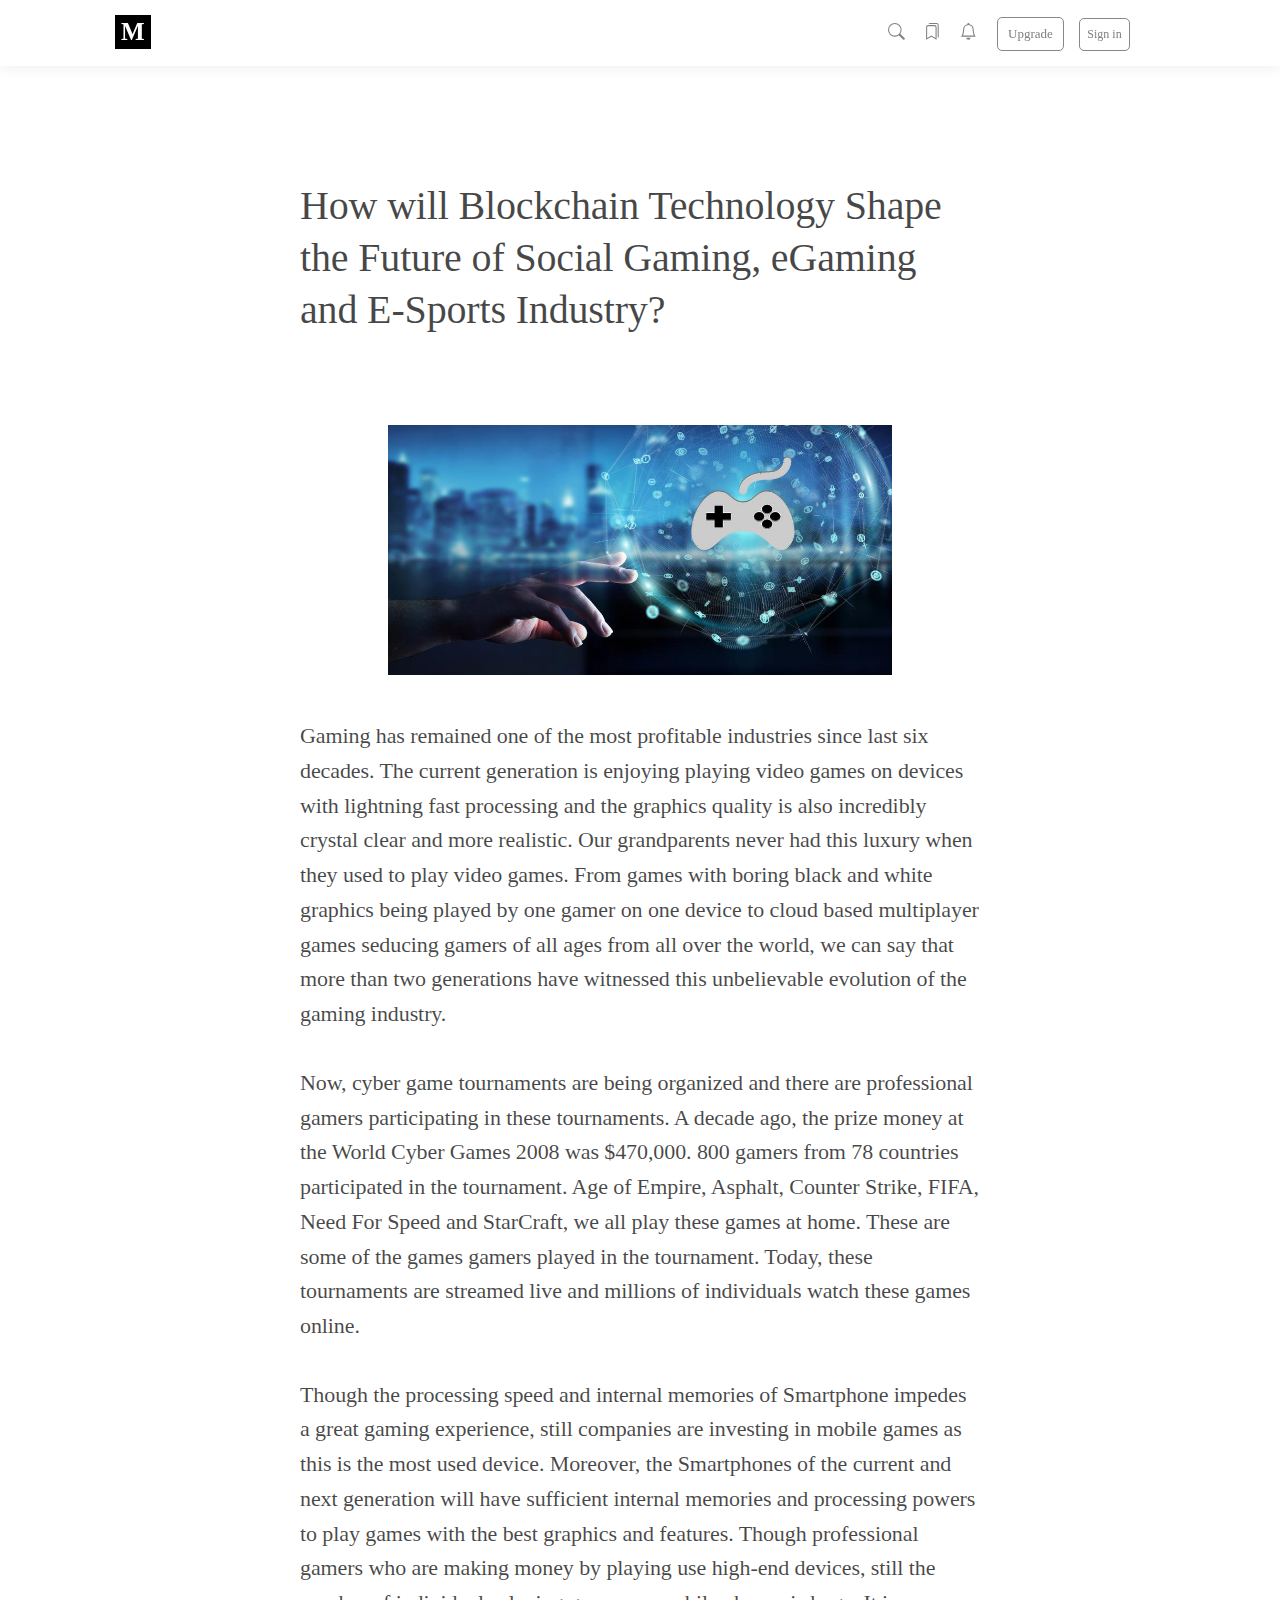
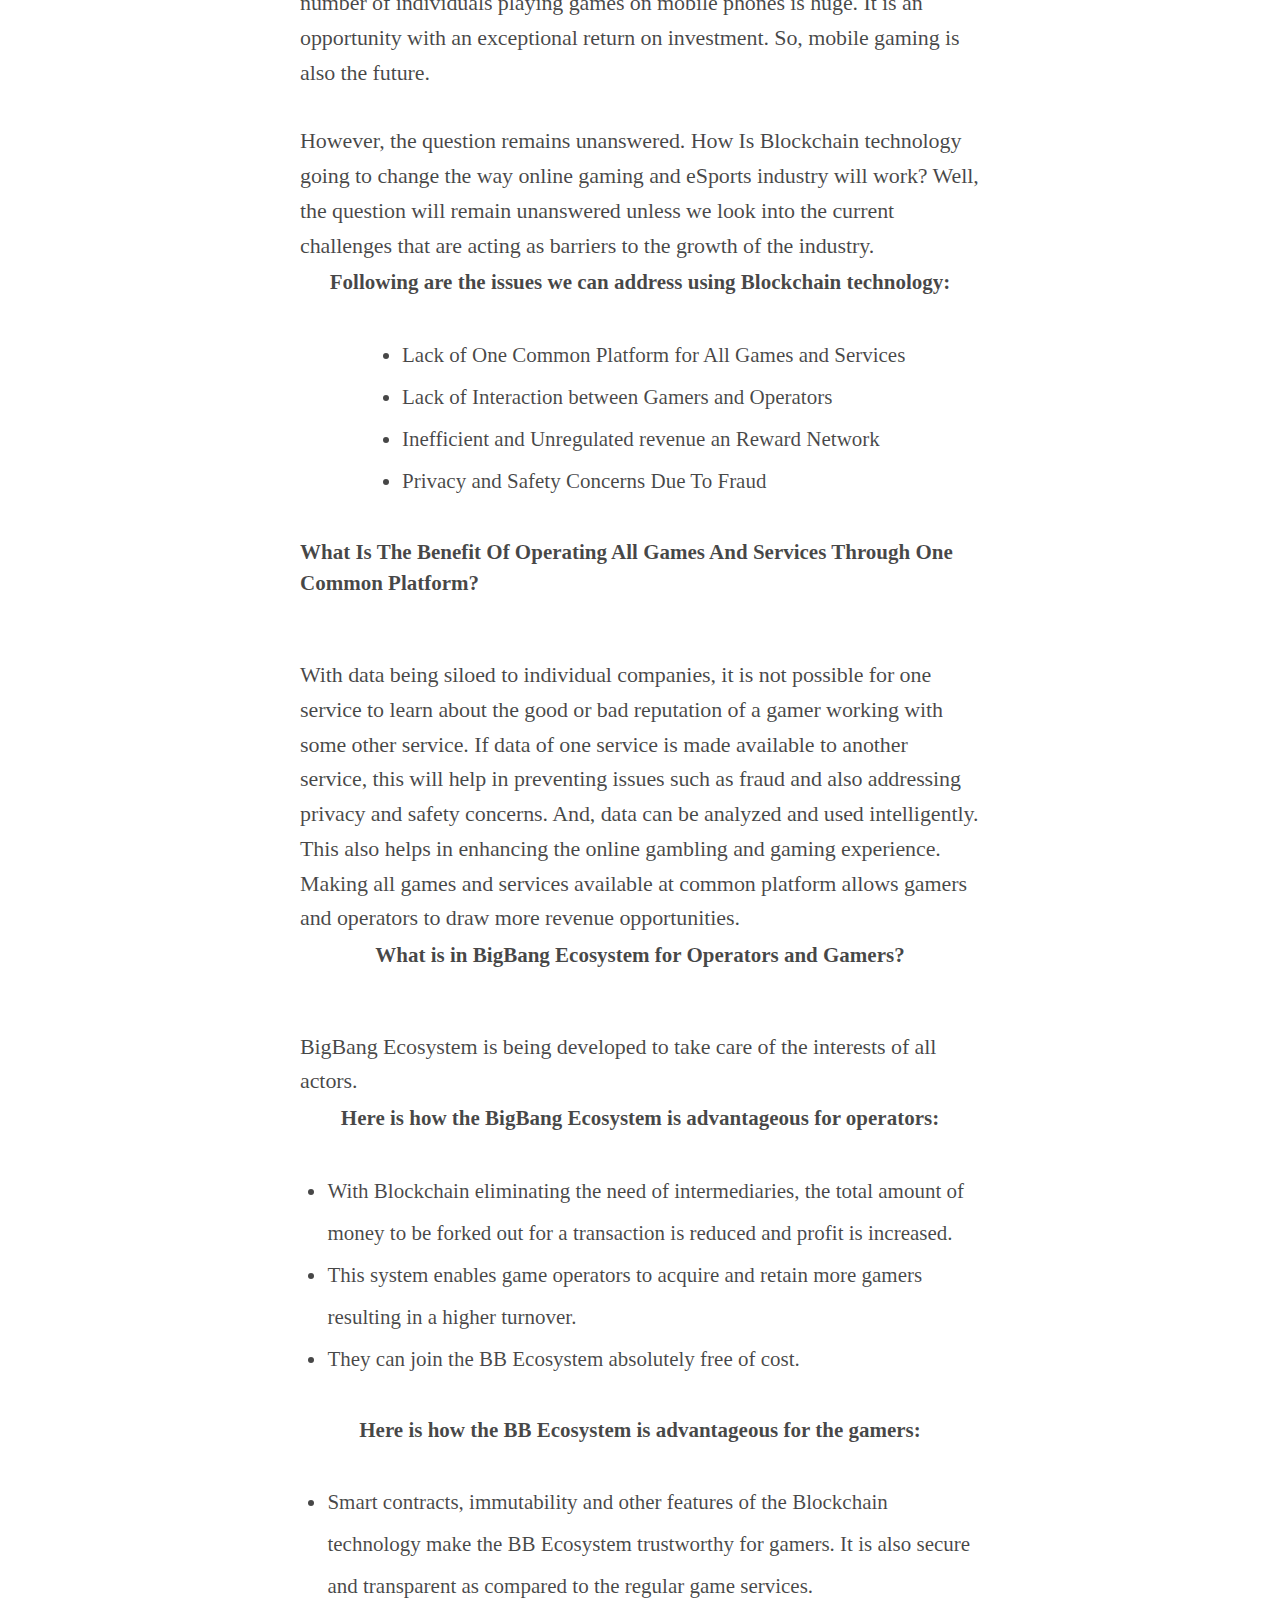
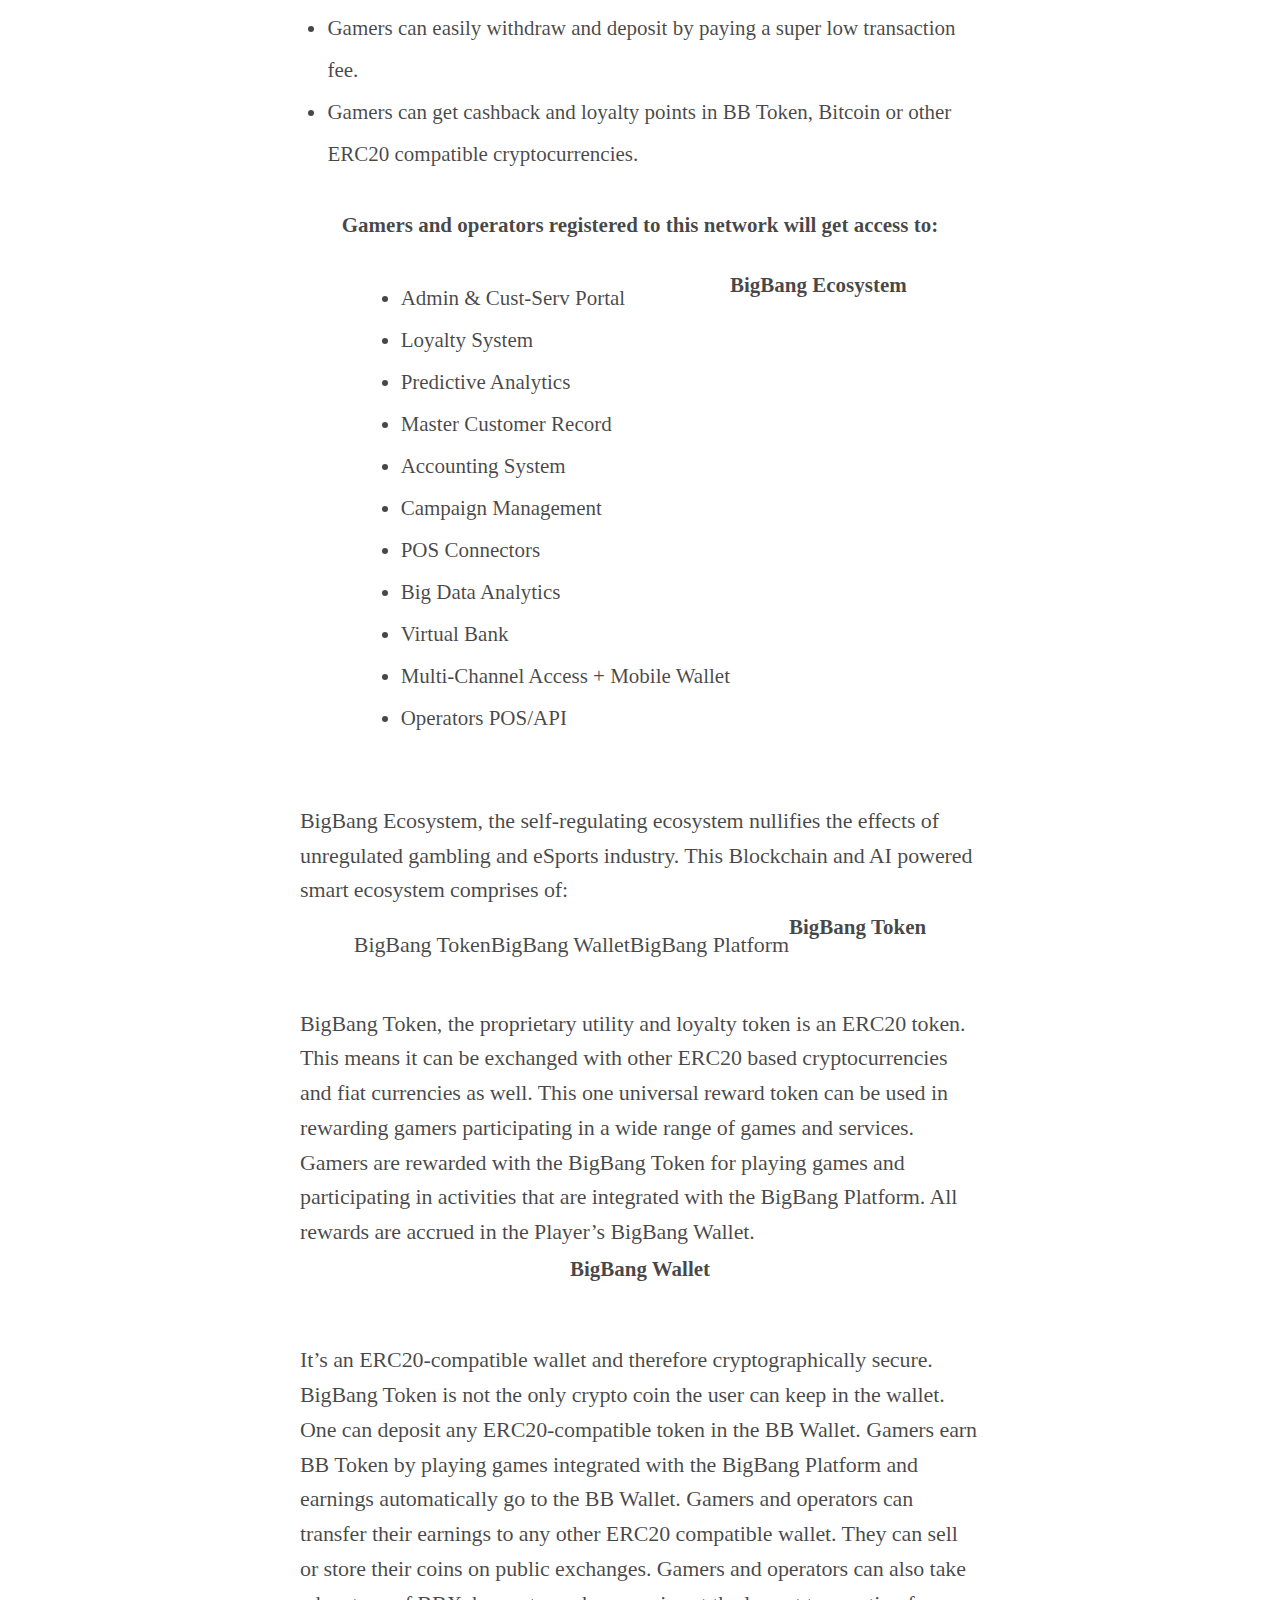
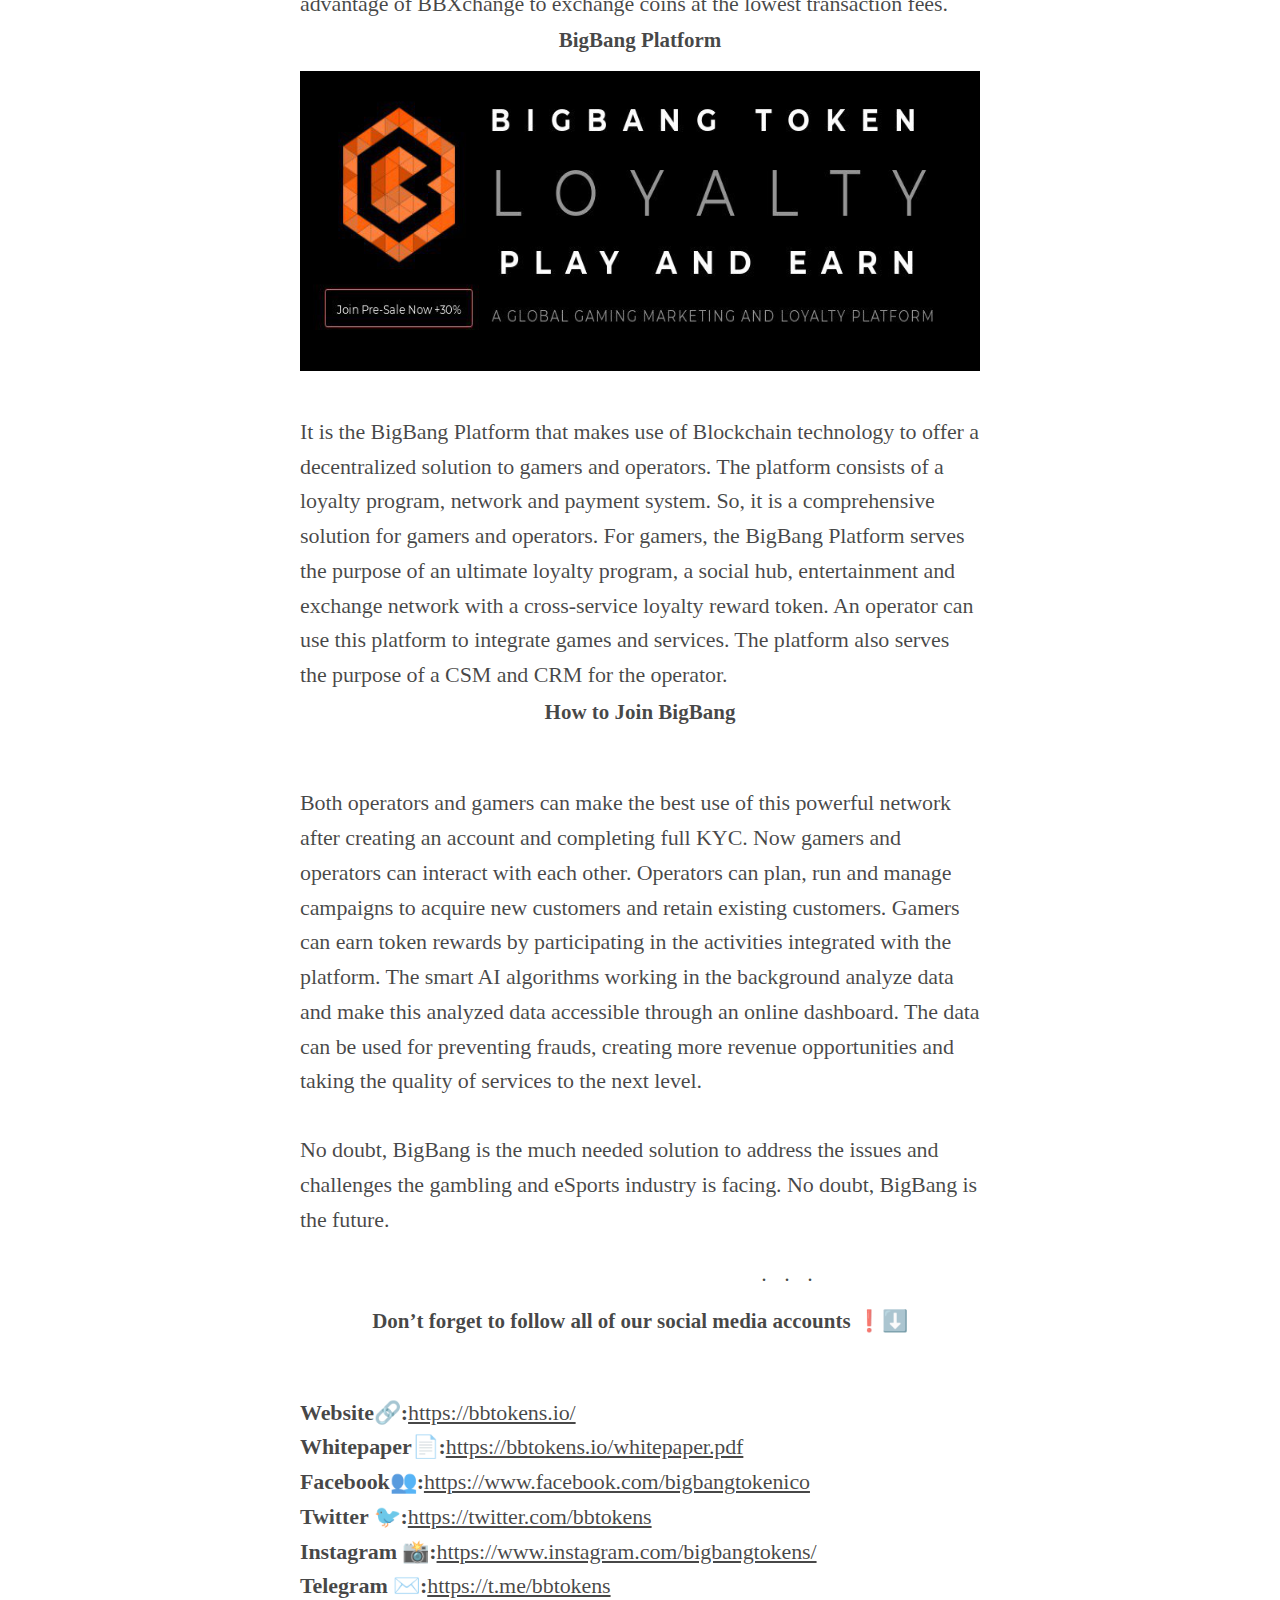
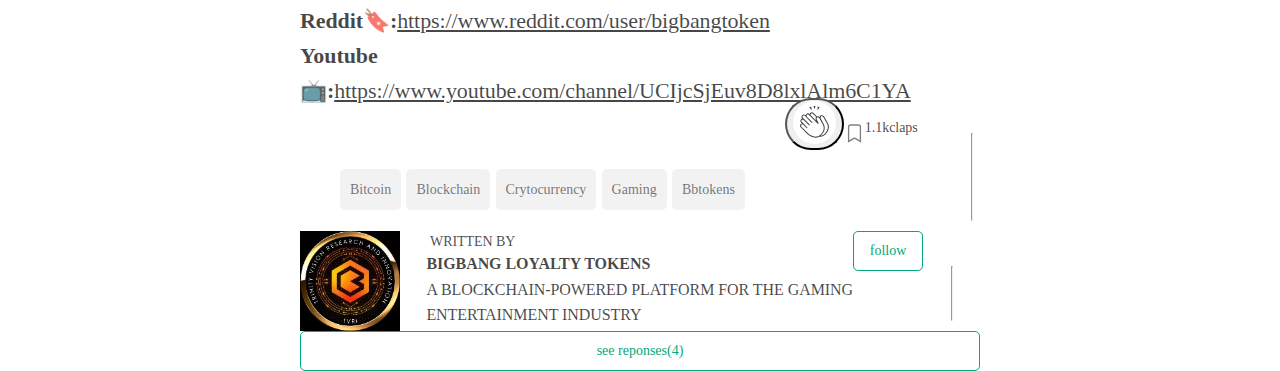
<file: index.html>
<!DOCTYPE html>
<html>
<head>
	<meta name="description" content="medium project">
  	<meta name="keyword" content="html,css">
 	<meta name="author" content="Rex">
	<meta name="viewport" content="width=device-width, initial-scale=1.0">
	<title> index</title>
	<link rel="stylesheet" type="text/css" href="cs.css">
</head>
<body>
	<header>
		<nav class="container">
			<div class="a"> M </div>
				<div class="con">
					<svg class="bi" width="0.8em" height="0.8em" viewBox="0 0 16 16" fill="currentColor" xmlns="http://www.w3.org/2000/svg">
					 	<path fill-rule="evenodd" d="M10.442 10.442a1 1 0 011.415 0l3.85 3.85a1 1 0 01-1.414 1.415l-3.85-3.85a1 1 0 010-1.415z" clip-rule="evenodd"/>
					  	<path fill-rule="evenodd" d="M6.5 12a5.5 5.5 0 100-11 5.5 5.5 0 000 11zM13 6.5a6.5 6.5 0 11-13 0 6.5 6.5 0 0113 0z" clip-rule="evenodd"/>
					  	<input type="email" placeholder="jane@firefly.com">
					</svg>
					<svg class="bk" width="0.8em" height="0.8em" viewBox="0 0 16 16" fill="currentColor" xmlns="http://www.w3.org/2000/svg">
						<path fill-rule="evenodd" d="M7 13l5 3V4a2 2 0 00-2-2H4a2 2 0 00-2 2v12l5-3zm-4 1.234l4-2.4 4 2.4V4a1 1 0 00-1-1H4a1 1 0 00-1 1v10.234z" clip-rule="evenodd"/>
						<path d="M14 14l-1-.6V2a1 1 0 00-1-1H4.268A2 2 0 016 0h6a2 2 0 012 2v12z"/>
					</svg>
					<svg class="bell" width="0.8em" height="0.8em" viewBox="0 0 16 16" fill="currentColor" xmlns="http://www.w3.org/2000/svg">
						<path d="M8 16a2 2 0 002-2H6a2 2 0 002 2z"/>
						<path fill-rule="evenodd" d="M8 1.918l-.797.161A4.002 4.002 0 004 6c0 .628-.134 2.197-.459 3.742-.16.767-.376 1.566-.663 2.258h10.244c-.287-.692-.502-1.49-.663-2.258C12.134 8.197 12 6.628 12 6a4.002 4.002 0 00-3.203-3.92L8 1.917zM14.22 12c.223.447.481.801.78 1H1c.299-.199.557-.553.78-1C2.68 10.2 3 6.88 3 6c0-2.42 1.72-4.44 4.005-4.901a1 1 0 111.99 0A5.002 5.002 0 0113 6c0 .88.32 4.2 1.22 6z" clip-rule="evenodd"/>
					</svg>
					<button class="b"> Upgrade</button>
					<span class="c"> Sign in </span>
				</div>
			
		</nav>
	</header>
	<article>
		<section class="d">
			<p class="e">How will Blockchain Technology Shape the Future of Social Gaming, eGaming and E-Sports Industry?
			</p>

			<div class="f">
				<img src="med_1.jpg">
			</div>
			<p class="g">
				Gaming has remained one of the most profitable industries since last six decades. The current generation is enjoying playing video games on devices with lightning fast processing and the graphics quality is also incredibly crystal clear and more realistic. Our grandparents never had this luxury when they used to play video games. From games with boring black and white graphics being played by one gamer on one device to cloud based multiplayer games seducing gamers of all ages from all over the world, we can say that more than two generations have witnessed this unbelievable evolution of the gaming industry.
			</p>
			<p>
				Now, cyber game tournaments are being organized and there are professional gamers participating in these tournaments. A decade ago, the prize money at the World Cyber Games 2008 was $470,000. 800 gamers from 78 countries participated in the tournament. Age of Empire, Asphalt, Counter Strike, FIFA, Need For Speed and StarCraft, we all play these games at home. These are some of the games gamers played in the tournament. Today, these tournaments are streamed live and millions of individuals watch these games online.
			</p>
			<p>
				Though the processing speed and internal memories of Smartphone impedes a great gaming experience, still companies are investing in mobile games as this is the most used device. Moreover, the Smartphones of the current and next generation will have sufficient internal memories and processing powers to play games with the best graphics and features. Though professional gamers who are making money by playing use high-end devices, still the number of individuals playing games on mobile phones is huge. It is an opportunity with an exceptional return on investment. So, mobile gaming is also the future.
			</p>
			<p>
				However, the question remains unanswered. How Is Blockchain technology going to change the way online gaming and eSports industry will work? Well, the question will remain unanswered unless we look into the current challenges that are acting as barriers to the growth of the industry.
			</p>
			<h1>Following are the issues we can address using Blockchain technology:</h1>
				<ul>
					<li>Lack of One Common Platform for All Games and Services</li>
					<li>Lack of Interaction between Gamers and Operators</li>
					<li>Inefficient and Unregulated revenue an Reward Network</li>
					<li>Privacy and Safety Concerns Due To Fraud</li>
				</ul>
			<h1>
				What Is The Benefit Of Operating All Games And Services Through One Common Platform?
			</h1>
			<p>
				With data being siloed to individual companies, it is not possible for one service to learn about the good or bad reputation of a gamer working with some other service. If data of one service is made available to another service, this will help in preventing issues such as fraud and also addressing privacy and safety concerns. And, data can be analyzed and used intelligently. This also helps in enhancing the online gambling and gaming experience. Making all games and services available at common platform allows gamers and operators to draw more revenue opportunities.
			</p>
			<h1>What is in BigBang Ecosystem for Operators and Gamers?</h1>
			<p>BigBang Ecosystem is being developed to take care of the interests of all actors.</p>
			<h1>Here is how the BigBang Ecosystem is advantageous for operators:</h1>
			<ul>
				<li>With Blockchain eliminating the need of intermediaries, the total amount of money to be forked out for a transaction is reduced and profit is increased.</li>
				<li>This system enables game operators to acquire and retain more gamers resulting in a higher turnover.</li>
				<li>They can join the BB Ecosystem absolutely free of cost.</li>

			</ul>
			<h1>Here is how the BB Ecosystem is advantageous for the gamers:</h1>
			<ul>
				<li>Smart contracts, immutability and other features of the Blockchain technology make the BB Ecosystem trustworthy for gamers. It is also secure and transparent as compared to the regular game services.</li>
				<li>Gamers can easily withdraw and deposit by paying a super low transaction fee.</li>
				<li>Gamers can get cashback and loyalty points in BB Token, Bitcoin or other ERC20 compatible cryptocurrencies.</li>

			</ul>
			<h1>Gamers and operators registered to this network will get access to:</h1>
			<ul>
				<li>Admin & Cust-Serv Portal</li>
				<li>Loyalty System</li>
				<li>Predictive Analytics</li>
				<li>Master Customer Record</li>
				<li>Accounting System</li>
				<li>Campaign Management</li>
				<li>POS Connectors</li>
				<li>Big Data Analytics</li>
				<li>Virtual Bank</li>
				<li>Multi-Channel Access + Mobile Wallet</li>
				<li>Operators POS/API</li>
			</ul>
			<h1>BigBang Ecosystem</h1>
			<p>
				BigBang Ecosystem, the self-regulating ecosystem nullifies the effects of unregulated gambling and eSports industry. This Blockchain and AI powered smart ecosystem comprises of:
			</p>
			<p class="a1">BigBang Token</p>
			<p class="a2">BigBang Wallet</p>
			<p class="a3">BigBang Platform</p>
			
			<h1>BigBang Token</h1>
			<p>
				BigBang Token, the proprietary utility and loyalty token is an ERC20 token. This means it can be exchanged with other ERC20 based cryptocurrencies and fiat currencies as well. This one universal reward token can be used in rewarding gamers participating in a wide range of games and services. Gamers are rewarded with the BigBang Token for playing games and participating in activities that are integrated with the BigBang Platform. All rewards are accrued in the Player’s BigBang Wallet.
			</p>
			<h1>BigBang Wallet</h1>
			<p>
				It’s an ERC20-compatible wallet and therefore cryptographically secure. BigBang Token is not the only crypto coin the user can keep in the wallet. One can deposit any ERC20-compatible token in the BB Wallet. Gamers earn BB Token by playing games integrated with the BigBang Platform and earnings automatically go to the BB Wallet. Gamers and operators can transfer their earnings to any other ERC20 compatible wallet. They can sell or store their coins on public exchanges. Gamers and operators can also take advantage of BBXchange to exchange coins at the lowest transaction fees.
			</p>
			<h1>BigBang Platform</h1>
			<div class="h">
				<img src="med_2.png">
			</div>
			<p>
				It is the BigBang Platform that makes use of Blockchain technology to offer a decentralized solution to gamers and operators. The platform consists of a loyalty program, network and payment system. So, it is a comprehensive solution for gamers and operators. For gamers, the BigBang Platform serves the purpose of an ultimate loyalty program, a social hub, entertainment and exchange network with a cross-service loyalty reward token. An operator can use this platform to integrate games and services. The platform also serves the purpose of a CSM and CRM for the operator.
			</p>
			<h1>How to Join BigBang</h1>
			<p>
				Both operators and gamers can make the best use of this powerful network after creating an account and completing full KYC. Now gamers and operators can interact with each other. Operators can plan, run and manage campaigns to acquire new customers and retain existing customers. Gamers can earn token rewards by participating in the activities integrated with the platform. The smart AI algorithms working in the background analyze data and make this analyzed data accessible through an online dashboard. The data can be used for preventing frauds, creating more revenue opportunities and taking the quality of services to the next level.
			</p>
			<p>
				No doubt, BigBang is the much needed solution to address the issues and challenges the gambling and eSports industry is facing. No doubt, BigBang is the future.
			</p>
			<p class="i">.   .   .</p>
			<h1>Don’t forget to follow all of our social media accounts ❗️⬇️</h1>
			<p class=j>
				<b>Website🔗:</b><a href="https://bbtokens.io/">https://bbtokens.io/</a><br>
				<b>Whitepaper📄:</b><a href="https://bbtokens.io/whitepaper.pdf">https://bbtokens.io/whitepaper.pdf</a><br>
				<b>Facebook👥:</b><a href="https://www.facebook.com/bigbangtokenico">https://www.facebook.com/bigbangtokenico</a><br>
				<b>Twitter 🐦:</b><a href="https://twitter.com/bbtokens">https://twitter.com/bbtokens</a><br>
				<b>Instagram 📸:</b><a href="https://www.instagram.com/bigbangtokens/">https://www.instagram.com/bigbangtokens/</a><br>
				<b>Telegram ✉️:</b><a href="https://t.me/bbtokens">https://t.me/bbtokens</a><br>
				<b>Reddit🔖:</b><a href="https://www.reddit.com/user/bigbangtoken">https://www.reddit.com/user/bigbangtoken</a><br>
				<b>Youtube📺:</b><a href="https://www.youtube.com/channel/UCIjcSjEuv8D8lxlAlm6C1YA">https://www.youtube.com/channel/UCIjcSjEuv8D8lxlAlm6C1YA</a>
			</p>
			<blockquote>
				<div class="k">
					<a href="">Bitcoin</a>
					<a href="">Blockchain</a>
					<a href="">Crytocurrency</a>
					<a href="">Gaming</a>
					<a href="">Bbtokens</a>
				</div>
			</blockquote>
			<div class="k1">
				<button class="l">
					<svg class="star" width="33" height="33" viewBox="0 0 33 33">
						<path d="M28.86 17.34l-3.64-6.4c-.3-.43-.71-.73-1.16-.8a1.12 1.12 0 0 0-.9.21c-.62.5-.73 1.18-.32 2.06l1.22 2.6 1.4 2.45c2.23 4.09 1.51 8-2.15 11.66a9.6 9.6 0 0 1-.8.71 6.53 6.53 0 0 0 4.3-2.1c3.82-3.82 3.57-7.87 2.05-10.39zm-6.25 11.08c3.35-3.35 4-6.78 1.98-10.47L21.2 12c-.3-.43-.71-.72-1.16-.8a1.12 1.12 0 0 0-.9.22c-.62.49-.74 1.18-.32 2.06l1.72 3.63a.5.5 0 0 1-.81.57l-8.91-8.9a1.33 1.33 0 0 0-1.89 1.88l5.3 5.3a.5.5 0 0 1-.71.7l-5.3-5.3-1.49-1.49c-.5-.5-1.38-.5-1.88 0a1.34 1.34 0 0 0 0 1.89l1.49 1.5 5.3 5.28a.5.5 0 0 1-.36.86.5.5 0 0 1-.36-.15l-5.29-5.29a1.34 1.34 0 0 0-1.88 0 1.34 1.34 0 0 0 0 1.89l2.23 2.23L9.3 21.4a.5.5 0 0 1-.36.85.5.5 0 0 1-.35-.14l-3.32-3.33a1.33 1.33 0 0 0-1.89 0 1.32 1.32 0 0 0-.39.95c0 .35.14.69.4.94l6.39 6.4c3.53 3.53 8.86 5.3 12.82 1.35zM12.73 9.26l5.68 5.68-.49-1.04c-.52-1.1-.43-2.13.22-2.89l-3.3-3.3a1.34 1.34 0 0 0-1.88 0 1.33 1.33 0 0 0-.4.94c0 .22.07.42.17.61zm14.79 19.18a7.46 7.46 0 0 1-6.41 2.31 7.92 7.92 0 0 1-3.67.9c-3.05 0-6.12-1.63-8.36-3.88l-6.4-6.4A2.31 2.31 0 0 1 2 19.72a2.33 2.33 0 0 1 1.92-2.3l-.87-.87a2.34 2.34 0 0 1 0-3.3 2.33 2.33 0 0 1 1.24-.64l-.14-.14a2.34 2.34 0 0 1 0-3.3 2.39 2.39 0 0 1 3.3 0l.14.14a2.33 2.33 0 0 1 3.95-1.24l.09.09c.09-.42.29-.83.62-1.16a2.34 2.34 0 0 1 3.3 0l3.38 3.39a2.17 2.17 0 0 1 1.27-.17c.54.08 1.03.35 1.45.76.1-.55.41-1.03.9-1.42a2.12 2.12 0 0 1 1.67-.4 2.8 2.8 0 0 1 1.85 1.25l3.65 6.43c1.7 2.83 2.03 7.37-2.2 11.6zM13.22.48l-1.92.89 2.37 2.83-.45-3.72zm8.48.88L19.78.5l-.44 3.7 2.36-2.84zM16.5 3.3L15.48 0h2.04L16.5 3.3z" fill-rule="evenodd">
						</path>
					</svg>
				</button>
				<p id="sv15">1.1kclaps</p>
				<svg class="b1" width="1em" height="1em" viewBox="0 0 16 16" fill="currentColor" xmlns="http://www.w3.org/2000/svg">
				  <path fill-rule="evenodd" d="M8 12l5 3V3a2 2 0 00-2-2H5a2 2 0 00-2 2v12l5-3zm-4 1.234l4-2.4 4 2.4V3a1 1 0 00-1-1H5a1 1 0 00-1 1v10.234z" clip-rule="evenodd"/>
				</svg>
			</div>
			<hr>
			<div class="m">
				<img src="med_3.jpeg">
				<p class="m1">WRITTEN BY</p>
				<p class="m2"><b>BIGBANG LOYALTY TOKENS</b><br>
					A BLOCKCHAIN-POWERED PLATFORM FOR THE GAMING<br> ENTERTAINMENT INDUSTRY

				</p>
				<button class="m3">follow</button>
			</div>
			<hr>
			<button class="m3 m4"> see reponses(4)</button>
		</section>
		
	</article>
	<section class="d1">
		
	</section>

</body>
</html>
</file>
<file: cs.css>
body, html{
	height: 100%;
	color: rgba(0, 0, 0, 0.72);
	font-size:21px;
	font-family: serif;
	margin: auto 0;
}




.container {
	color:red;
	background-color: white;
	position: fixed;
	top:0;
	right:0;
	left:0;
	box-shadow: 0 4px 12px 0 rgba(0, 0, 0, 0.05);
	padding: 15px;
	
}

.a{
	background-color: black;
	color: white;
	font-family: "san serif";
	display: inline-block;
	padding: 3px 6px ;
	font-size: 25px;
	text-transform: uppercase;
	font-weight: bold;
	margin-left: 8%;
	margin-bottom: 2px;
}

.b{
	margin: 2px 0px 0px 0px;
	padding: 8px 10px;
	background-color: transparent;
	border-radius: 5px;
	font-family: "verdana";
	font-size: 13px;
	border: 1px solid #888888;
	color:grey;

}
.b:hover{
	color:black;
	border-color: black;	
}
.b:active{
	outline: none;
}
.b:focus{
	outline:none;
}
.bi{
	margin:0px 7px -2px 7px;
}
.bi:hover{
	color: black;
}
.bk{
	margin:0px 7px -2px 7px;
}
.bk:hover{
	color: black;
}
.bell{
	margin:0px 15px -2px 7px;
}
.bell:hover{
	color: black;
}
.c{
	font-size: 12px;
	font-family: "verdana";
	border-radius: 5px;
	border: 1px solid #888888;
	padding: 7.9px 7.3px 9px 7.3px;
	background-color: transparent;
	margin:10px;
}
.c:hover{
	color:black;
	border-color: black;
}
.con {
	display: inline-block;
	margin-top:0%;
	color: grey;
	float:right;
	margin-right: 10%; 
}

.d {
	display: flex;
	flex-wrap: wrap;
	margin: 0 auto;
	max-width: 680px;
	margin-top: 100px;
	line-height: 1.5;
	justify-content: center;
	font-weight: unset;
}
.e{
	font-size: 40px;
	margin-bottom: -0.27em;
	line-height: 1.3;
}

.f img{
	
	display: flex;
	flex: wrap;
	margin-top: 100px;
	margin-right: 40px;
	width: 100%;
	height: 250px;
	
}
.g{
	font-size: 22px;
	font-family:  serif;
	margin-bottom: -0.46em;
	margin-top: 2em;
	letter-spacing: -0.004em;
	line-height: 1.58;
	word-break: break-word;
	font-style: normal;
}
p{
	letter-spacing: -0.004em;
	font-size: 22px;
	font-family:  serif;
	margin-bottom: -0.46em;
	margin-top: 2em;
	letter-spacing: -0.004em;
	line-height: 1.58;
	word-break: break-word;
	font-style: normal;
}	
h1{
	font-size:21px;

}

ul{
	line-height: 2;
	margin-left: -0.6rem;
}
.a1{
	margin: 30px 0px 0px 0px;
}
.a2{
	margin: 30px 0px 0px 0px;
}
.a3{
	margin: 30px 0px 0px 0px;
}
.h img{
	display: grid;
	grid-template-columns: repeat(auto-fill, minmax(200px 1fr));
	height: 300px;
	width: 100%; 
	margin-right: 30px;
}
.i{
	letter-spacing: 6px;
	margin: 30px 0px 0px 300px;
}
.j a{
	color:rgba(0, 0, 0, 0.72);	
}
.k a{
	font-size: 14px;
	display: inline-block;
	text-decoration: none;
	background: rgba(0, 0, 0, 0.05);
	color: rgba(0, 0, 0, 0.54);
	padding: 10px;
	border-radius: 5px;
	margin-top: 50px;
}
.l{
	border-radius: 30px;
	
	
}
.l:hover{
	transition-property: color;
	transition: box-shadow 1s ease;
	box-shadow: 0 4px 20px 0 rgba(0, 0, 2, 0.9);
	background: rgba(255, 255, 255, 1);

	
}
.l:focus{
	outline: none;
}
.star{
	color: rgba(0, 0, 0, 0.9);
	
	background: rgba(255, 255, 255, 1);
	fill: rgba(0, 0, 0, 0.76);
	cursor: pointer;
	padding: 5px;
	border-radius: 30px;
}
#sv15{
	position: absolute;
	margin: -37px 0px 0px 80px;
	font-size: 14px;
}
.b1{
	float:right;
	margin-right: 100px;
	margin-top: 25px;
	color: rgba(0, 0, 0, 0.5)
}
hr{
	margin-top: 35px;
	color: rgba(0, 0, 0, 0.3)
}
.m img{
	height: 100px;
	width: 100px;
	background-color: white;
}
.m{
	display: flex;
}
.m1{
	margin: 0px 0px 0px 30px;
	font-size: 14px;
}
.m2{
	margin: 20px 0px 0px -89px;
	font-size: 16px;
}
.m3{
	cursor: pointer;
	max-height: 40px;
	color: rgba(3, 168, 124, 1);
	background-color: transparent;
	border-radius: 5px;
	font-family: "verdana";
	font-size: 14px;
	border: 1px solid rgba(3, 168, 124, 1);
	width: 70px;
	
	
}
.m4{
	width: 680px;
	height: 200px;
}
</file>
